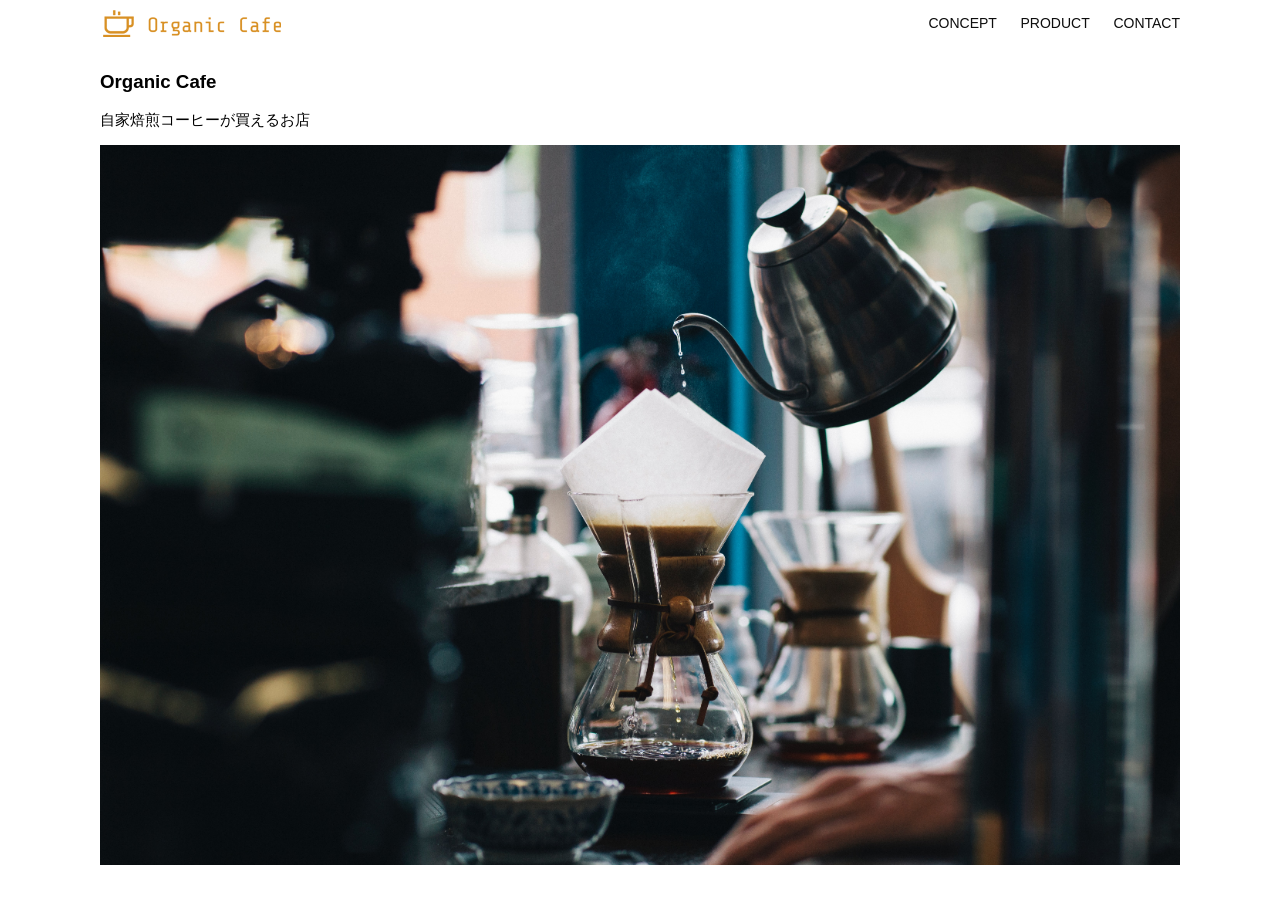
<file: html-css-kadai_013/index.html>
<!DOCTYPE html>
<html>
  <head>
    <title>Organic Cafe</title>
    <meta charset="UTF-8" />
    <meta name="description" content="自家焙煎のコーヒーがお家で楽しめるOrganic Cafe"/>
    <meta name="viewport" content="width=device-width, initial-scale=1.0" />
    <link rel="stylesheet" href="style.css" />
  </head>
  <body>
    <!-- ヘッダー -->
    <header>
      <!-- ロゴ -->
      <a href="index.html" id="logo"><img src="images/logo.png" alt="トップページに戻る"/></a>

      <!-- PC用ナビゲーション -->
      <nav id="nav-pc">
        <a href="index.html#concept">CONCEPT</a>
        <a href="index.html#product">PRODUCT</a>
        <a href="index.html#contact">CONTACT</a>
      </nav>
 <!-- スマホ用メニューボタン -->
    <img id="menu-sp" src="images/button-menu.png" alt="ナビゲーションを開く" onclick="document.getElementById('nav-sp').style.display = 'block'">

     <!-- スマホ用ナビゲーション -->
     <nav id="nav-sp">
       <ul>
         <li>
           <img id="close" src="images/button-close.png" alt="ナビゲーションを閉じる" onclick="document.getElementById('nav-sp').style.display = 'none'">
         </li>
         <li>
           <a id="logo-sp" href="index.html" onclick="document.getElementById('nav-sp').style.display = 'none'">
             <img src="images/logo-sp.png" alt="トップページに戻る">
           </a>
         </li>
         <li>
           <a class="menu" href="index.html#concept" onclick="document.getElementById('nav-sp').style.display = 'none'">CONCEPT</a>
         </li>
         <li>
           <a class="menu" href="index.html#product" onclick="document.getElementById('nav-sp').style.display = 'none'">PRODUCT</a>
         </li>
         <li><a class="menu" href="index.html#contact" onclick="document.getElementById('nav-sp').style.display = 'none'">CONTACT</a>
         </li>
       </ul>
     </nav>
    </header>

    <main>
      <article>
        <!-- メインビジュアル -->
        <section id="main-visual">
          <div id="main-message">
            <h1>Organic Cafe</h1>
            <p>自家焙煎コーヒーが買えるお店</p>
          </div>
          <img src="images/main-image.jpg" alt="コーヒーをハンドドリップで淹れる画像"/>
        </section>
      </article>
    </main>
  </body>
</html>
</file>
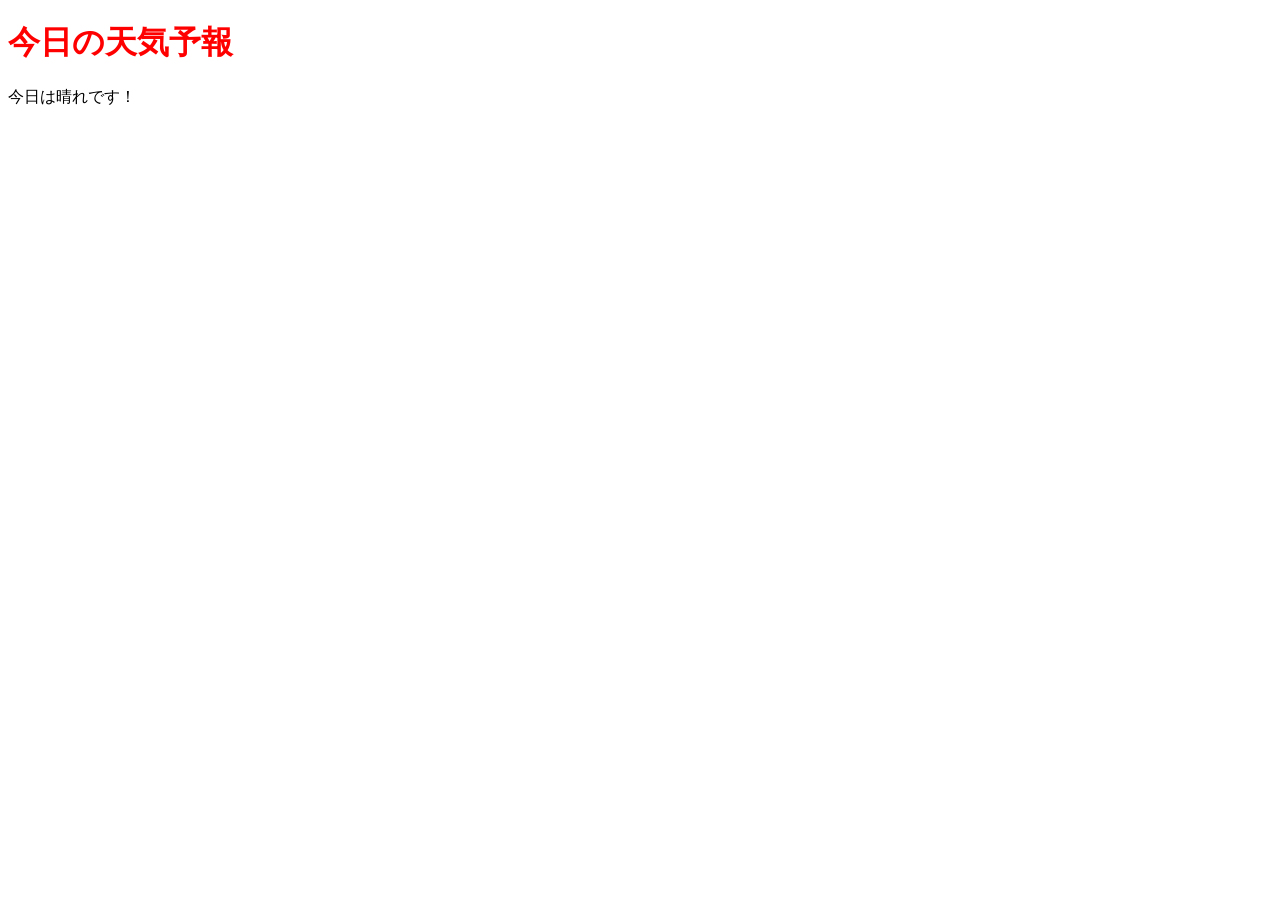
<file: kadai_006/weather.html>
<!DOCTYPE html>
<html lang="ja">
<head>
 <meta charset="UTF-8">
 <title>jQueryの基礎を学ぼう_6章課題</title>
 <link rel="stylesheet" href="weather.css">
</head>
<body>
 <h1 id="target">今日の天気予報</h1>
 <p>今日は晴れです！</p>
 <script src="https://code.jquery.com/jquery-3.6.0.min.js"></script>
 <script src="weather.js"></script>
</body>
</html>
</file>
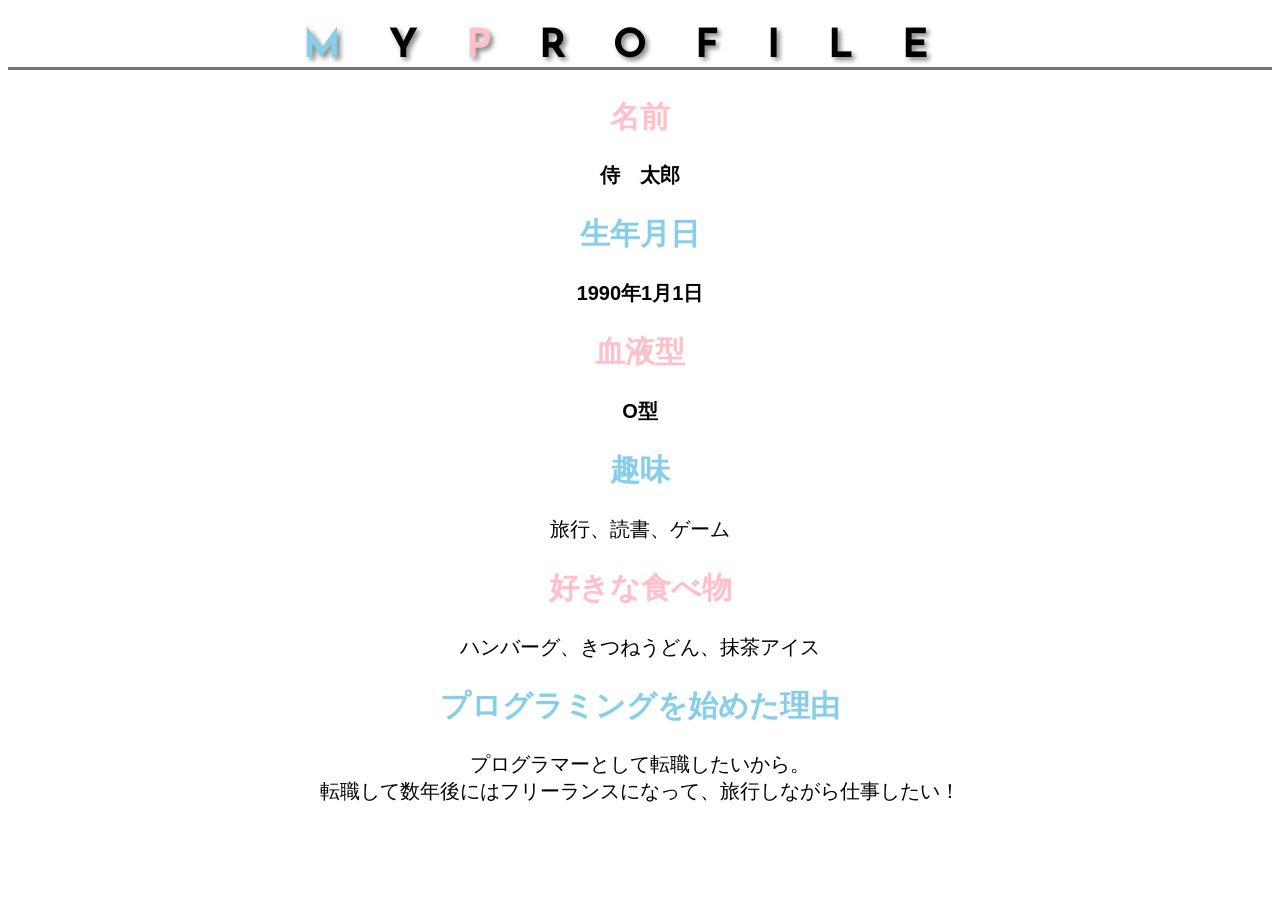
<file: kadai_015/kadai_015.html>
<!DOCTYPE html>
<html>
<head>
  <title>15章課題</title>
  <meta charset="UTF-8">
  <meta name="description" content="このページは15章の課題です。">
  <link rel="stylesheet" href="style.css">
  <link rel="preconnect" href="https://fonts.googleapis.com">
  <link rel="preconnect" href="https://fonts.gstatic.com" crossorigin>
  <link href="https://fonts.googleapis.com/css2?family=Josefin+Sans&display=swap" rel="stylesheet">
</head>
<body>
  <h1><span class="blue">M</span>Y<span class="pink">P</span>ROFILE</h1>
  <div id="basic">
    <h2 class="pink">名前</h2>
    <p>侍　太郎</p>
    <h2 class="blue">生年月日</h2>
    <p>1990年1月1日</p>
    <h2 class="pink">血液型</h2>
    <p>O型</p>
  </div>
  <h2 class="blue">趣味</h2>
  <p>旅行、読書、ゲーム</p>
  <h2 class="pink">好きな食べ物</h2>
  <p>ハンバーグ、きつねうどん、抹茶アイス</p>
  <h2 class="blue">プログラミングを始めた理由</h2>
  <p>プログラマーとして転職したいから。<br>転職して数年後にはフリーランスになって、旅行しながら仕事したい！</p>
</body>
</html>
</file>
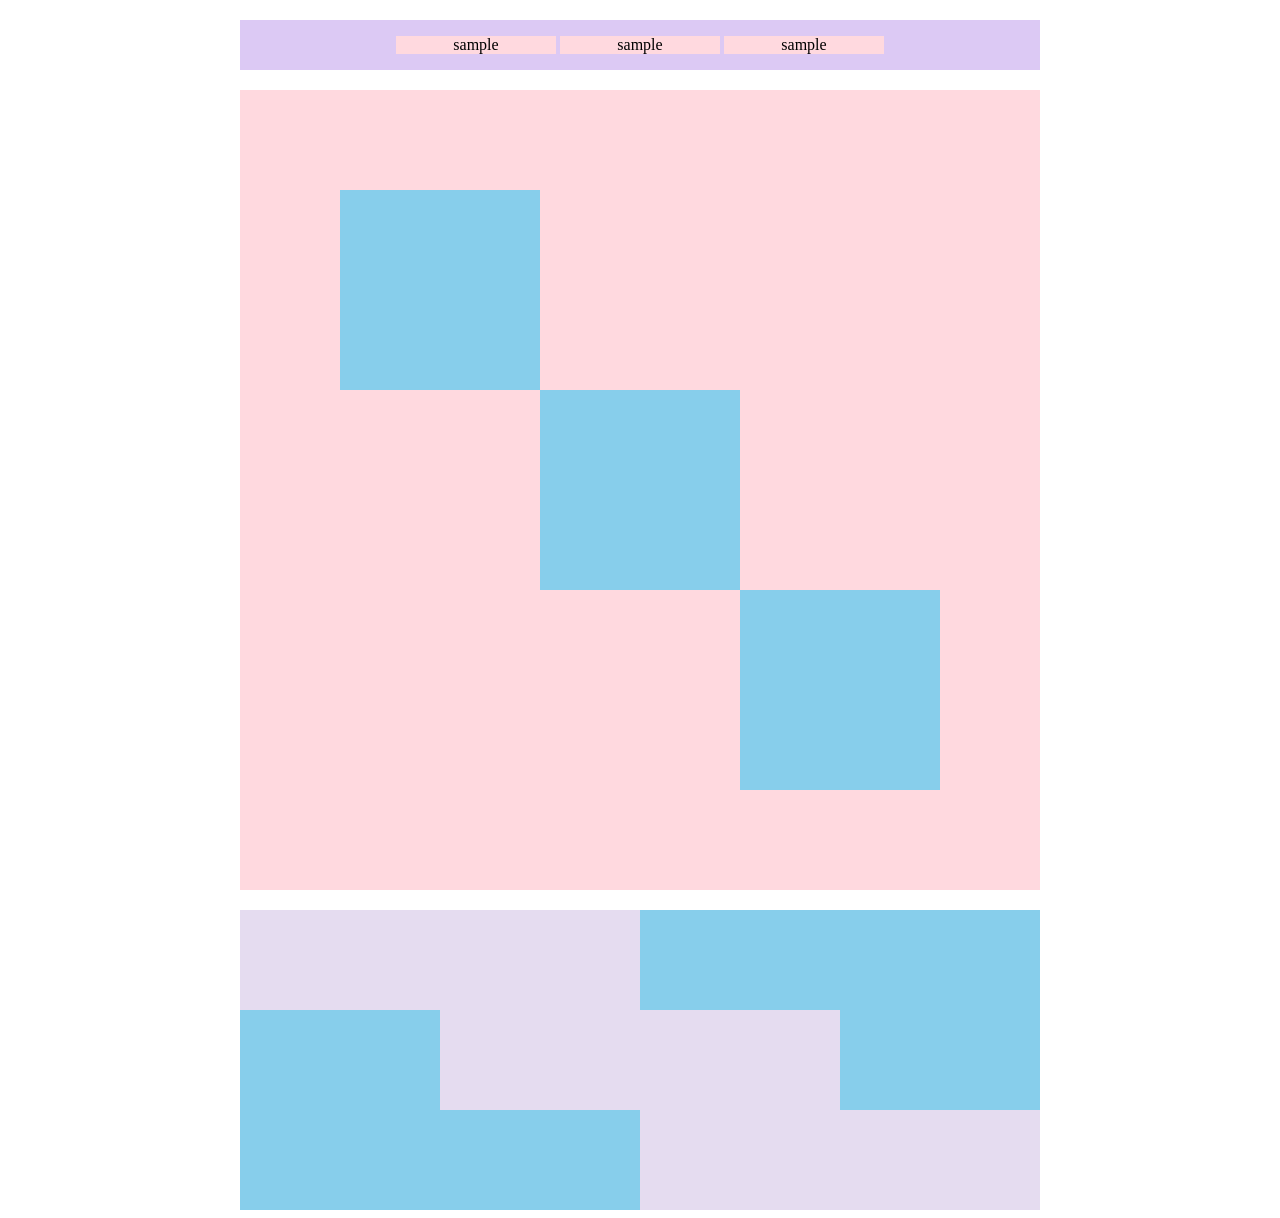
<file: kadai_018/kadai_018.html>
<!DOCTYPE html>
<html>
<head>
  <meta charset="UTF-8">
  <link rel="stylesheet" href="style.css">
  <meta name="description" content="このページは18章の課題です。">
  <title>18章課題</title>
</head>
<body>
  <div id="top">
    <p class="top-child">sample</p>
    <p class="top-child">sample</p>
    <p class="top-child">sample</p>
  </div>
  <div id="middle">
    <div id="middle-child01"></div>
    <div id="middle-child02"></div>
    <div id="middle-child03"></div>
  </div>
  <div id="bottom">
    <div id="bottom-child01"></div>
    <div id="bottom-child02"></div>
    <div id="bottom-child03"></div>
  </div>
</body>
</html>
</file>
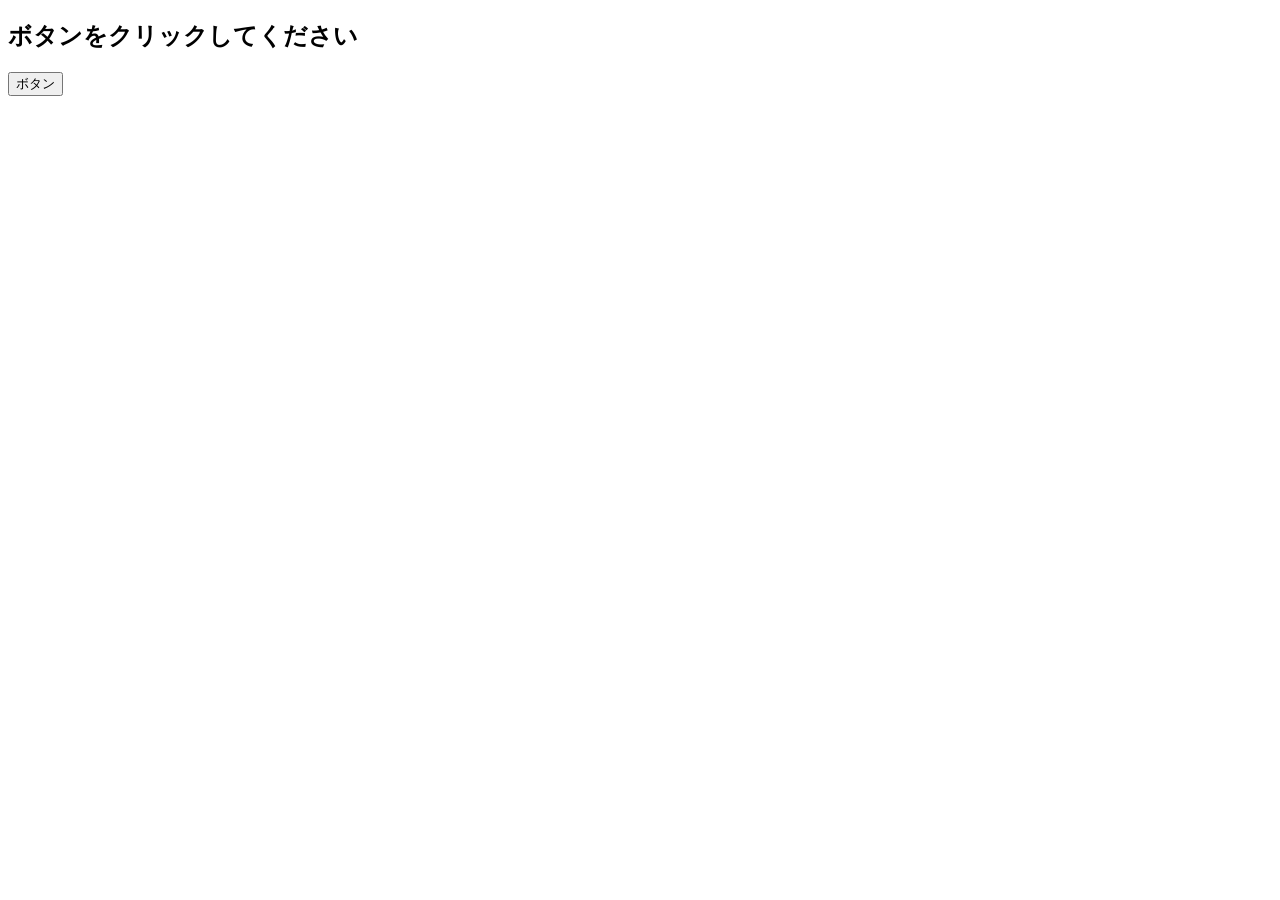
<file: kadai_020/event.html>
<!DOCTYPE html>
<html lang="ja">
<head>
  <title>JavaScriptの基礎を学ぼう_20章課題</title>                                 
  <meta charset="UTF-8">
</head>
<body>
    <h2 id="text">ボタンをクリックしてください</h2>
    <button id="btn">ボタン</button>
    <script src="event.js"></script>
</body>
</html>
</file>
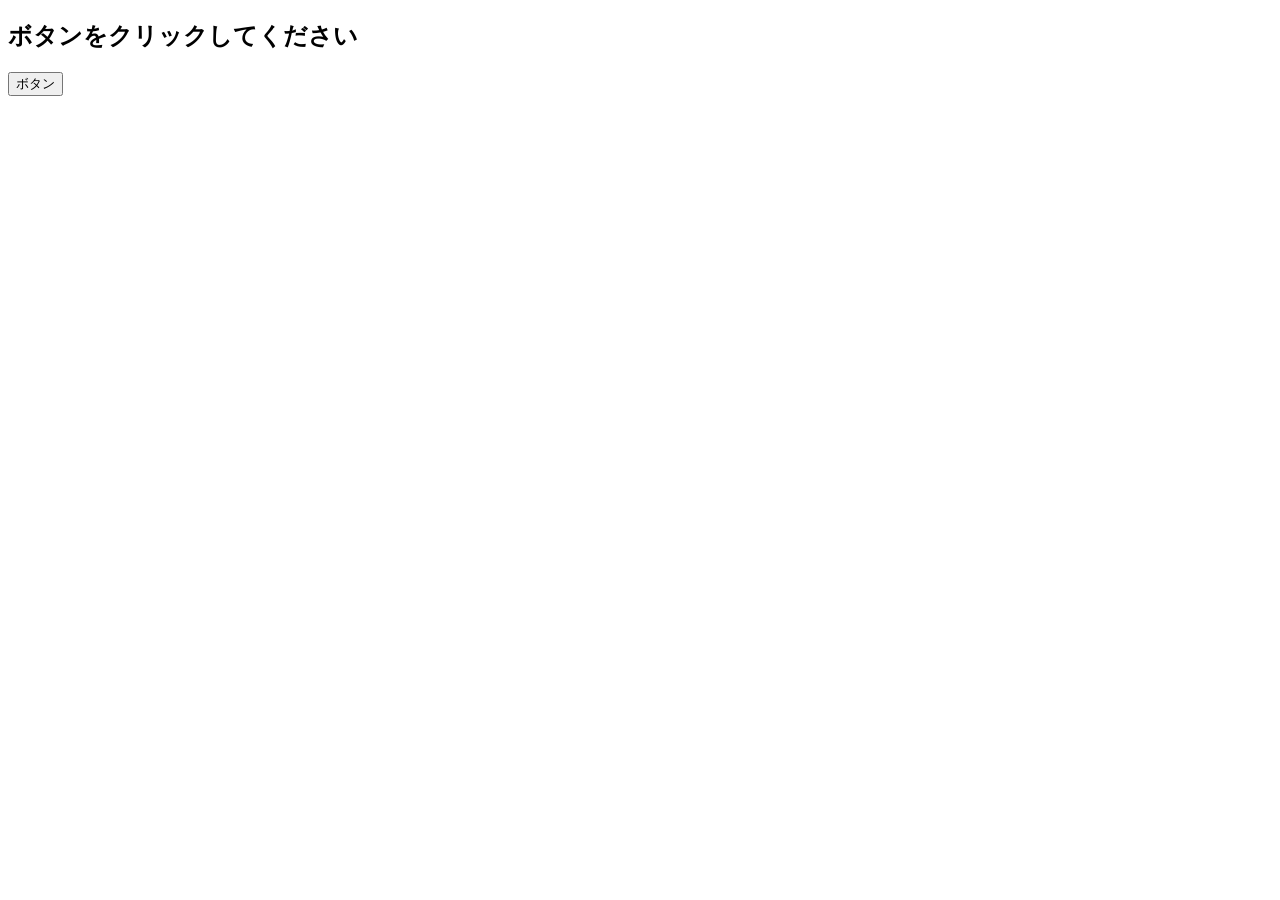
<file: kadai_021/event.html>
<!DOCTYPE html>
<html lang="ja">
<head>
  <title>JavaScriptの基礎を学ぼう_21章課題</title>                                 
  <meta charset="UTF-8">
</head>
<body>
    <h2 id="text">ボタンをクリックしてください</h2>
    <button id="btn">ボタン</button>
    <script src="event.js"></script>
</body>
</html>
</file>
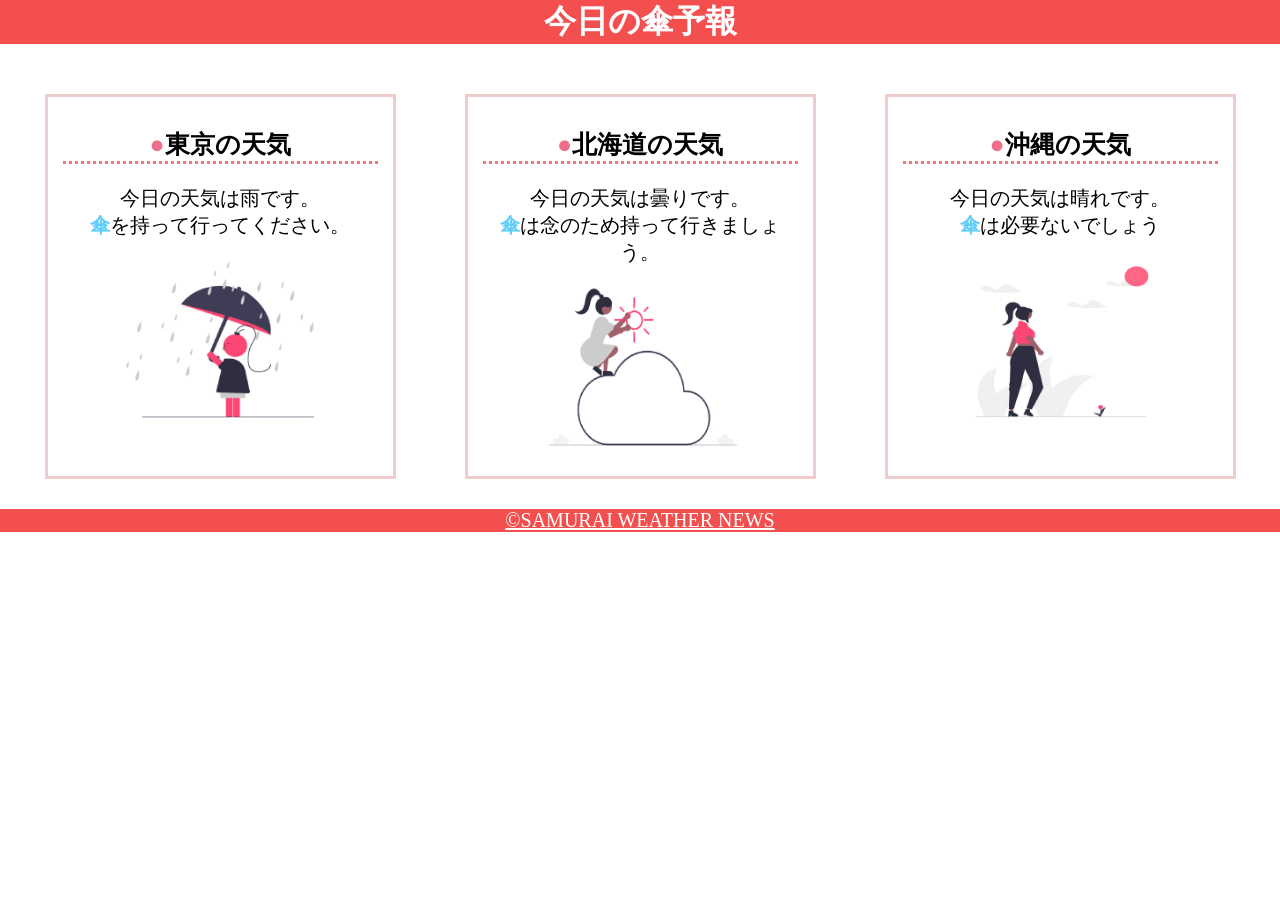
<file: kadai_022/kadai_022.html>
<!DOCTYPE html>
<html>
    <head>
        <meta charset="UTF-8">
        <meta name="viewport" content="width=device-width, initial-scale=1.0">
        <link rel="stylesheet" href="style.css">
        <meta name="description" content="このページは22章の課題です。">
        <title>22章課題</title>
    </head>
    <body>
       
        <header>
            <h1>今日の傘予報</h1>
        </header>  
 
        <main>

            <div id="parent">
                <div class="contents">
                    <h2>東京の天気</h2>
                    <p>今日の天気は雨です。</p>
                    <p>傘を持って行ってください。</p>
                    <img src="images/rainy.png" alt="雨">
                </div>
 
                <div class="contents">
                    <h2>北海道の天気</h2>
                    <p>今日の天気は曇りです。</p>
                    <p>傘は念のため持って行きましょう。</p>
                    <img src="images/cloudy.png" alt="曇り">
                </div>
 
                <div class="contents">
                    <h2>沖縄の天気</h2>
                    <p>今日の天気は晴れです。</p>
                    <p>傘は必要ないでしょう</p>
                    <img src="images/sunny.png" alt="晴れ">
                </div>

            </div>    
 
        </main>
 
        <footer>
            <a href="https://www.sejuku.net/corp/">&copy;SAMURAI WEATHER NEWS</a>
         </footer>
 
    </body>
</html>
</file>
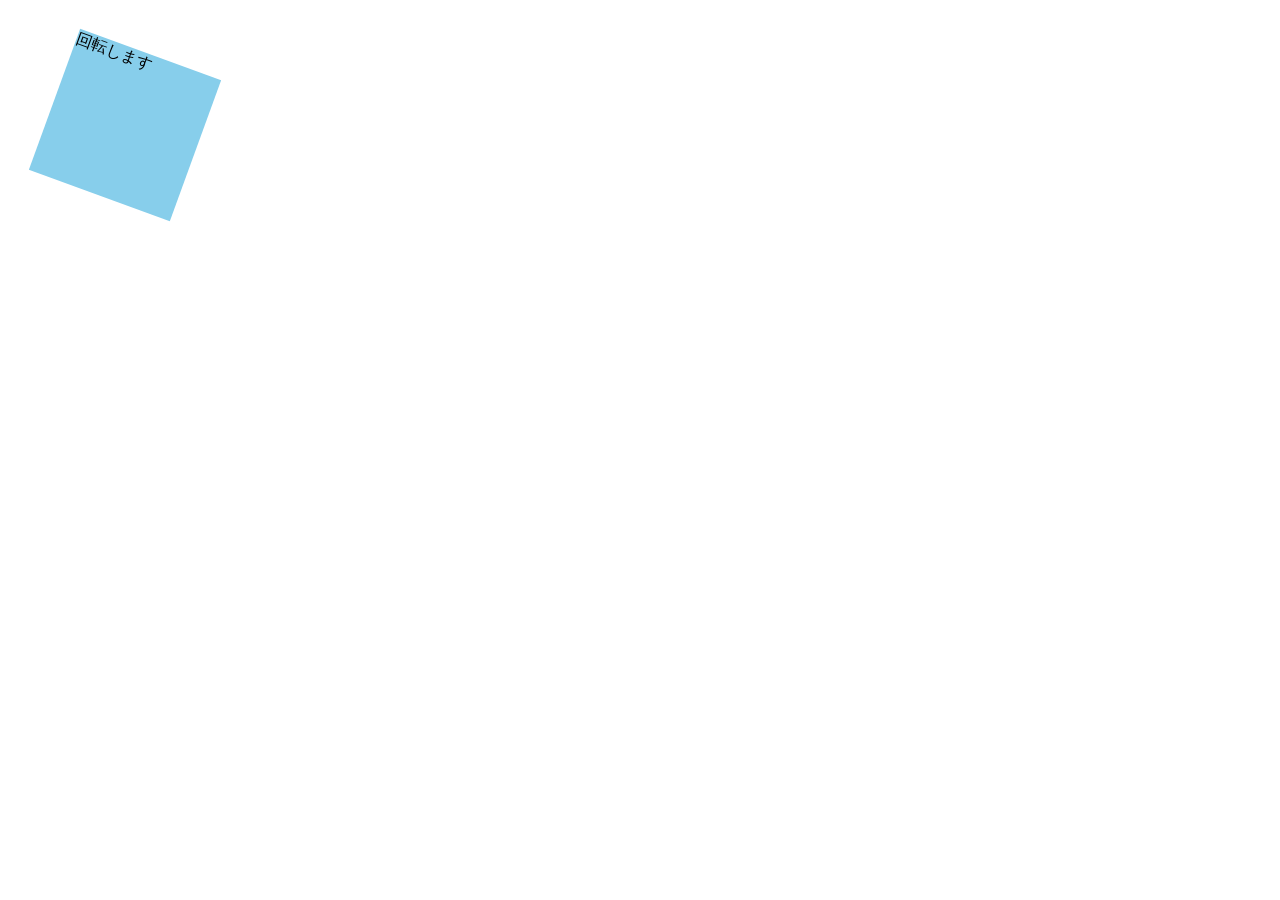
<file: kadai_mdn_css/mdn.html>
<!DOCTYPE html>
<html>

<head>
    <style>
        div {
            position: absolute;
            left: 50px;
            top: 50px;
            width: 150px;
            height: 150px;
            background-color: skyblue;
            transform: rotate(20deg)
        }
    </style>
</head>

<body>
    <div>
        回転します
    </div>

</body>

</html>
</file>
<file: html-css-kadai_013/style.css>
/* PC、スマホ共通スタイル */
body {
  font-family: "Source Sans Pro", "Hiragino Kaku Gothic ProN", Meiryo, Arial,
    sans-serif;
}

p {
  font-size: 15px;
}

#main-visual > img {
  width: 100%;
}

/*================
PC用のスタイル 
=================*/
@media screen and (min-width: 768px) {
  body {
    max-width: 1080px;
    min-width: 960px;
    margin: 0 auto 0 auto;
  }

  header {
    display: flex;
    justify-content: space-between;
  }

  #nav-pc {
    text-align: right;
    font-size: 14px;
    padding-top: 15px;
  }

  #nav-pc > a {
    text-decoration: none;
    margin-left: 20px;
  }

  #nav-pc > a:link,
  #nav-pc > a:visited,
  #nav-pc > a:hover,
  #nav-pc > a:active {
    color: #0d0d0d;
  }

  #nav-pc > a:hover {
    text-decoration: underline;
  }

  #menu-sp {
    display: none;
  }

  #nav-sp {
    display: none;
  }
}

/*================
スマホ用のスタイル 
=================*/
@media screen and (max-width: 767px) {
  body {
    min-width: 375px;
    margin: 0;
  }

  #nav-pc {
    display: none;
  }

  #menu-sp {
    float: right;
    padding: 0;
  }

  #nav-sp {
    background-color: #ce933e;
    position: absolute;
    left: 0;
    top: 0;
    height: 100%;
    width: 100%;
    display: none;
    z-index: 100;
  }

  #nav-sp ul {
    padding-left: 0;
  }

  #nav-sp li {
    list-style: none;
  }

  #close {
    position: absolute;
    top: 20px;
    right: 20px;
  }

  #logo-sp {
    margin: 80px 0 30px 20px;
  }

  #nav-sp a {
    display: block;
  }

  #nav-sp a:link,
  #nav-sp a:visited,
  #nav-sp a:hover,
  #nav-sp a:active {
    color: #ffffff;
  }

  #nav-sp a:hover {
    text-decoration: underline;
  }

  #nav-sp .menu {
    text-decoration: none;
    display: block;
    margin: 0 20px;
    height: 44px;
    font-size: 16px;
    background-image: url("images/arrow.png");
    background-repeat: no-repeat;
    background-position: right top;
  }
}
</file>
<file: kadai_006/weather.css>
.heading {
   color:#ff0000;
}
</file>
<file: kadai_015/style.css>
p {
  font-family:"Arial","Meiryo",sans-serif;
  font-size: 20px;
}
html {
  font-size: 20px;
}
.blue {
  color: skyblue;
}
.pink {
  color: rgb(255, 192, 203);
}
h1 {
  font-family: "Josefin Sans", sans-serif;
  font-size: 2rem;
  letter-spacing: 1.2em;
  text-shadow: 3px 3px 5px gray;
  border-bottom: 3px solid rgb(115, 115, 114);
}
body {
  font-family:"Arial","Meiryo",sans-serif;
  text-align: center;
}
#basic p {
  font-weight: bold;
}
</file>
<file: kadai_018/style.css>
#top {
  width: 800px;
  background-color: #dcc9f4;
  margin: 20px auto;
  text-align: center;
}
.top-child {
  width: 20%;
  background-color: #ffd9df;
  display: inline-block;
}
#middle {
  width: 800px;
  height: 800px;
  background-color: #ffd9df;
  margin: 20px auto;
}
#middle-child01,
#middle-child02,
#middle-child03 {
  width: 200px;
  height: 200px;
  background-color: #87ceeb;
}
#middle {
  width: 800px;
  height: 800px;
  background-color: #ffd9df;
  margin: 20px auto;
  position: relative;
}
#middle-child01,
#middle-child02,
#middle-child03 {
  width: 200px;
  height: 200px;
  background-color: #87ceeb;
  position: absolute;
}
#middle-child01 {
  top: 100px;
  left: 100px;
}
#middle-child02 {
  top: 300px;
  left: 300px;
}
#middle-child03 {
  top: 500px;
  left: 500px;
}
#bottom {
  width: 800px;
  height: 300px;
  background-color: #87ceeb;
  margin: 0 auto;
}
#bottom-child01,
#bottom-child02,
#bottom-child03 {
  width: 400px;
  height: 100px;
  background-color: #e5dcf0;
}
#bottom-child02 {
  position: relative;
  left: 200px;
}
#bottom-child03 {
  position: relative;
  left: 400px;
}
</file>
<file: kadai_022/style.css>
h1,
p,
body {
  margin: 0;
}
p,
a {
  font-size: 20px;
}
header {
  margin-bottom: 20px;
  background-color: rgb(244, 79, 79);
  text-align: center;
}
h1 {
  color: rgb(255, 255, 255);
}
main {
  padding: 10px;
}
#parent {
  display: flex;
  justify-content: space-around;
}
.contents {
  border: 3px solid rgb(238, 204, 204);
  flex-basis: 25%;
  padding: 10px 15px;
  margin: 20px 0;
  text-align: center;
}
h2 {
  font-size: 25px;
  border-bottom: 3px dotted rgb(236, 122, 122);
}
h2::before {
  content: "●";
  color: rgb(239, 111, 139);
}
.contents p:nth-of-type(2)::first-letter {
  font-weight: bold;
  color: rgb(97, 206, 249);
}
.contents img {
  margin: 10px 0;
  width: 70%;
}
footer {
  background-color: rgb(244, 79, 79);
  text-align: center;
}
a {
  color: rgb(255, 255, 255);
}
a:visited {
  color: rgb(193, 234, 251);
}
a:hover {
  color: rgb(245, 178, 168);
}
@media screen and (max-width: 768px) {
  h2 {
    font-size: 30px;
  }

  p {
    font-size: 25px;
  }

  #parent {
    flex-direction: column;
  }
}
</file>
